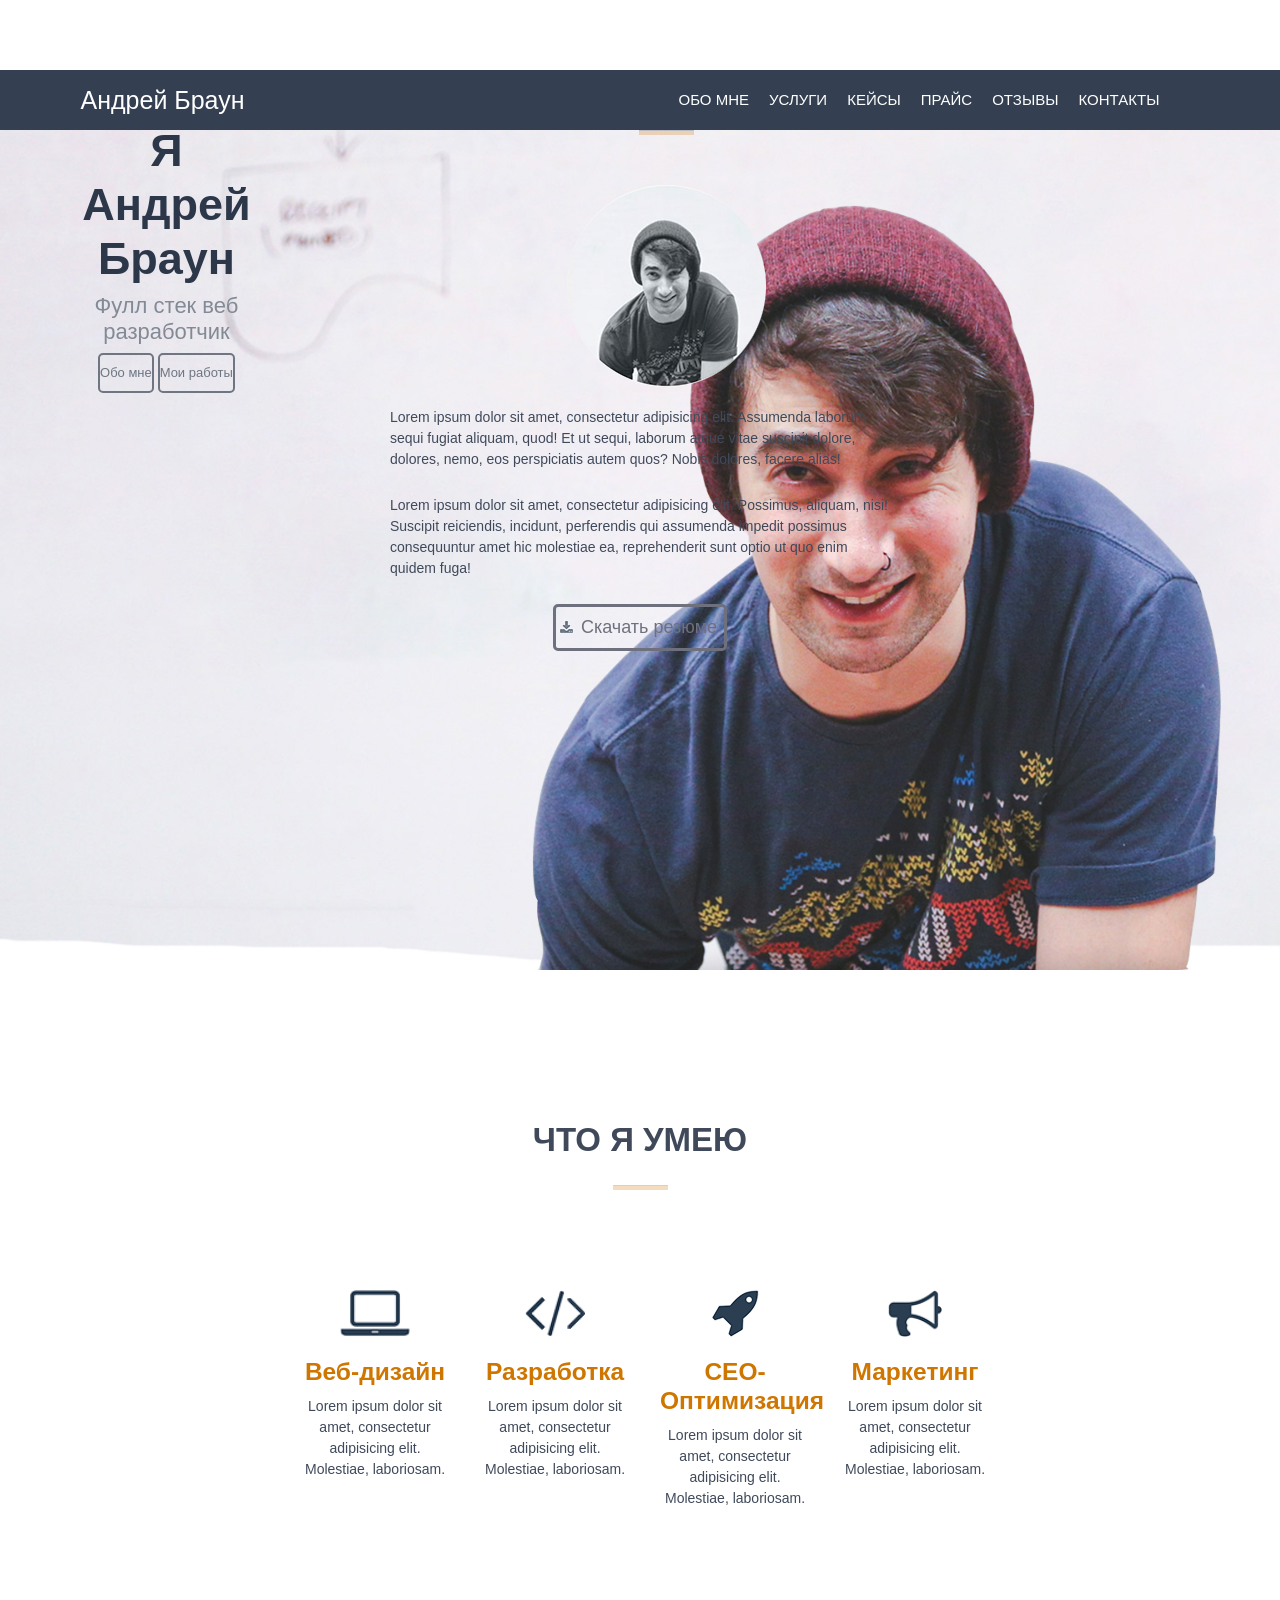
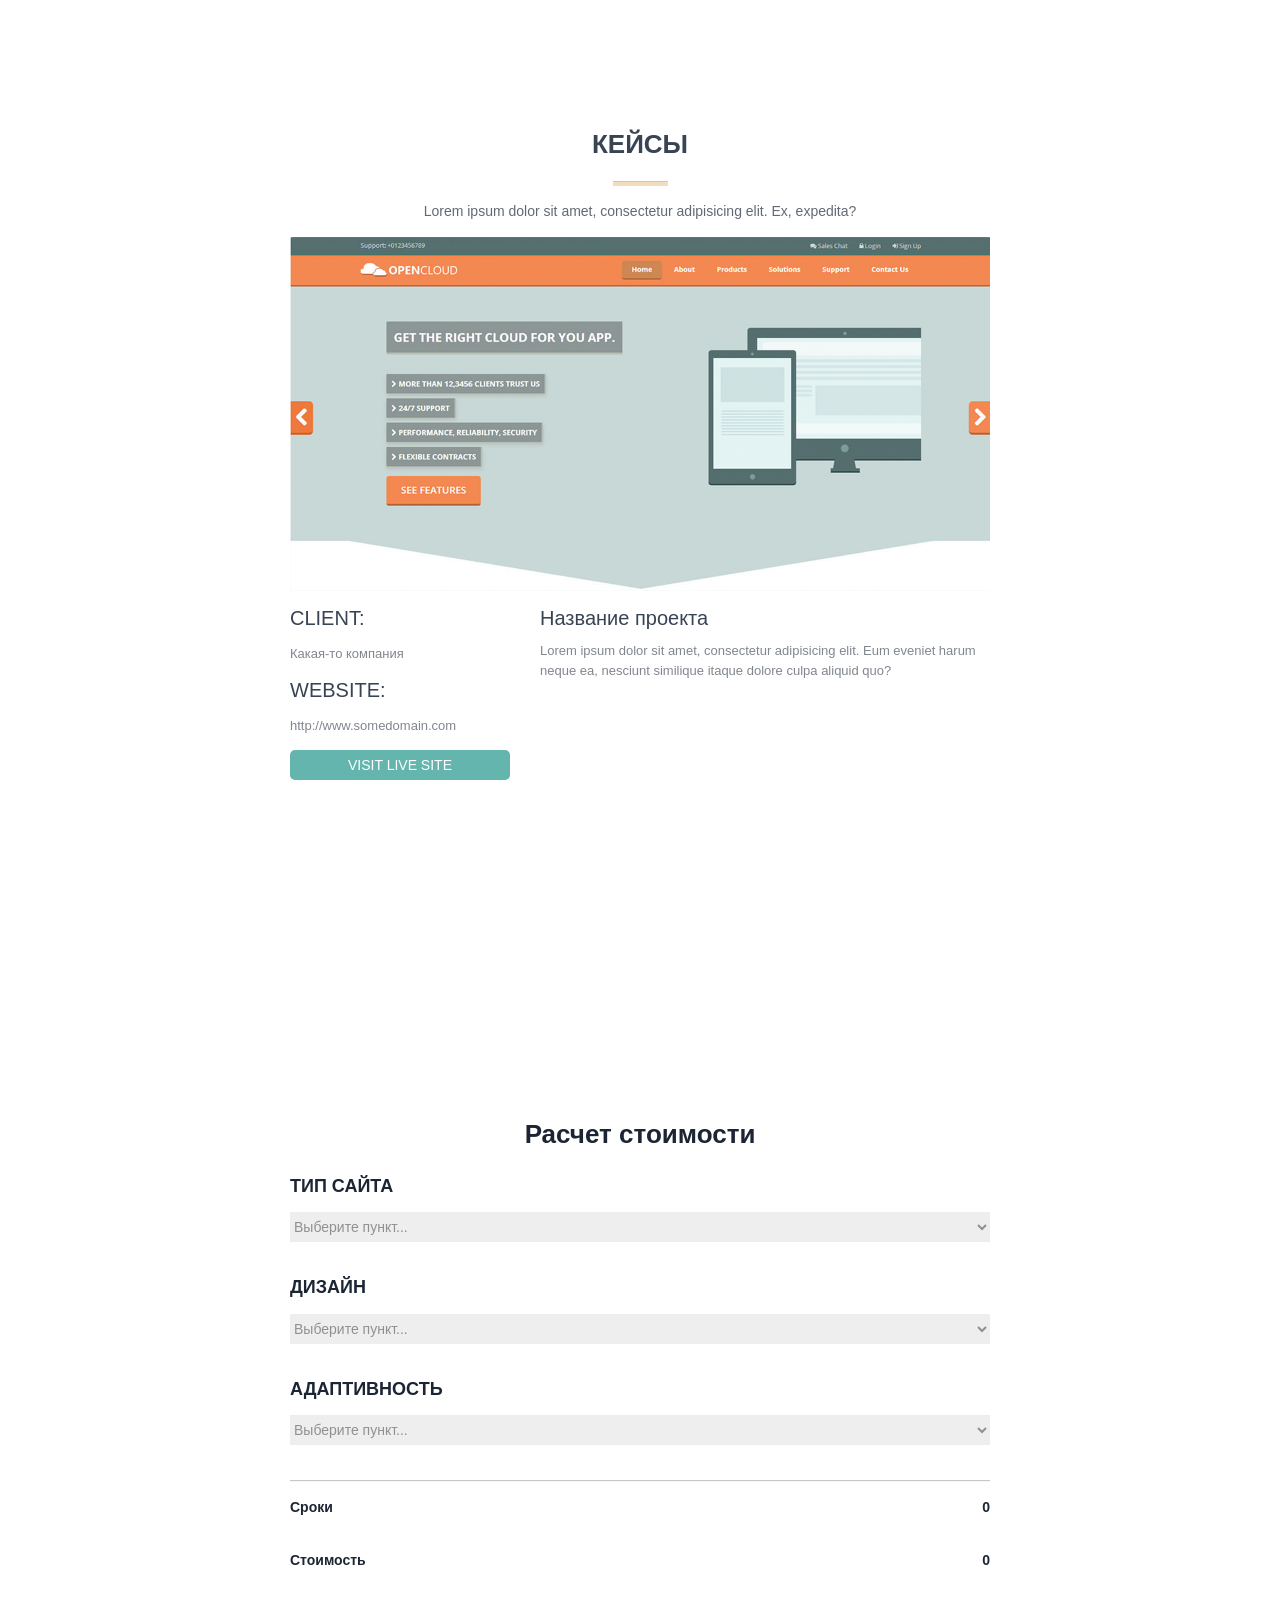
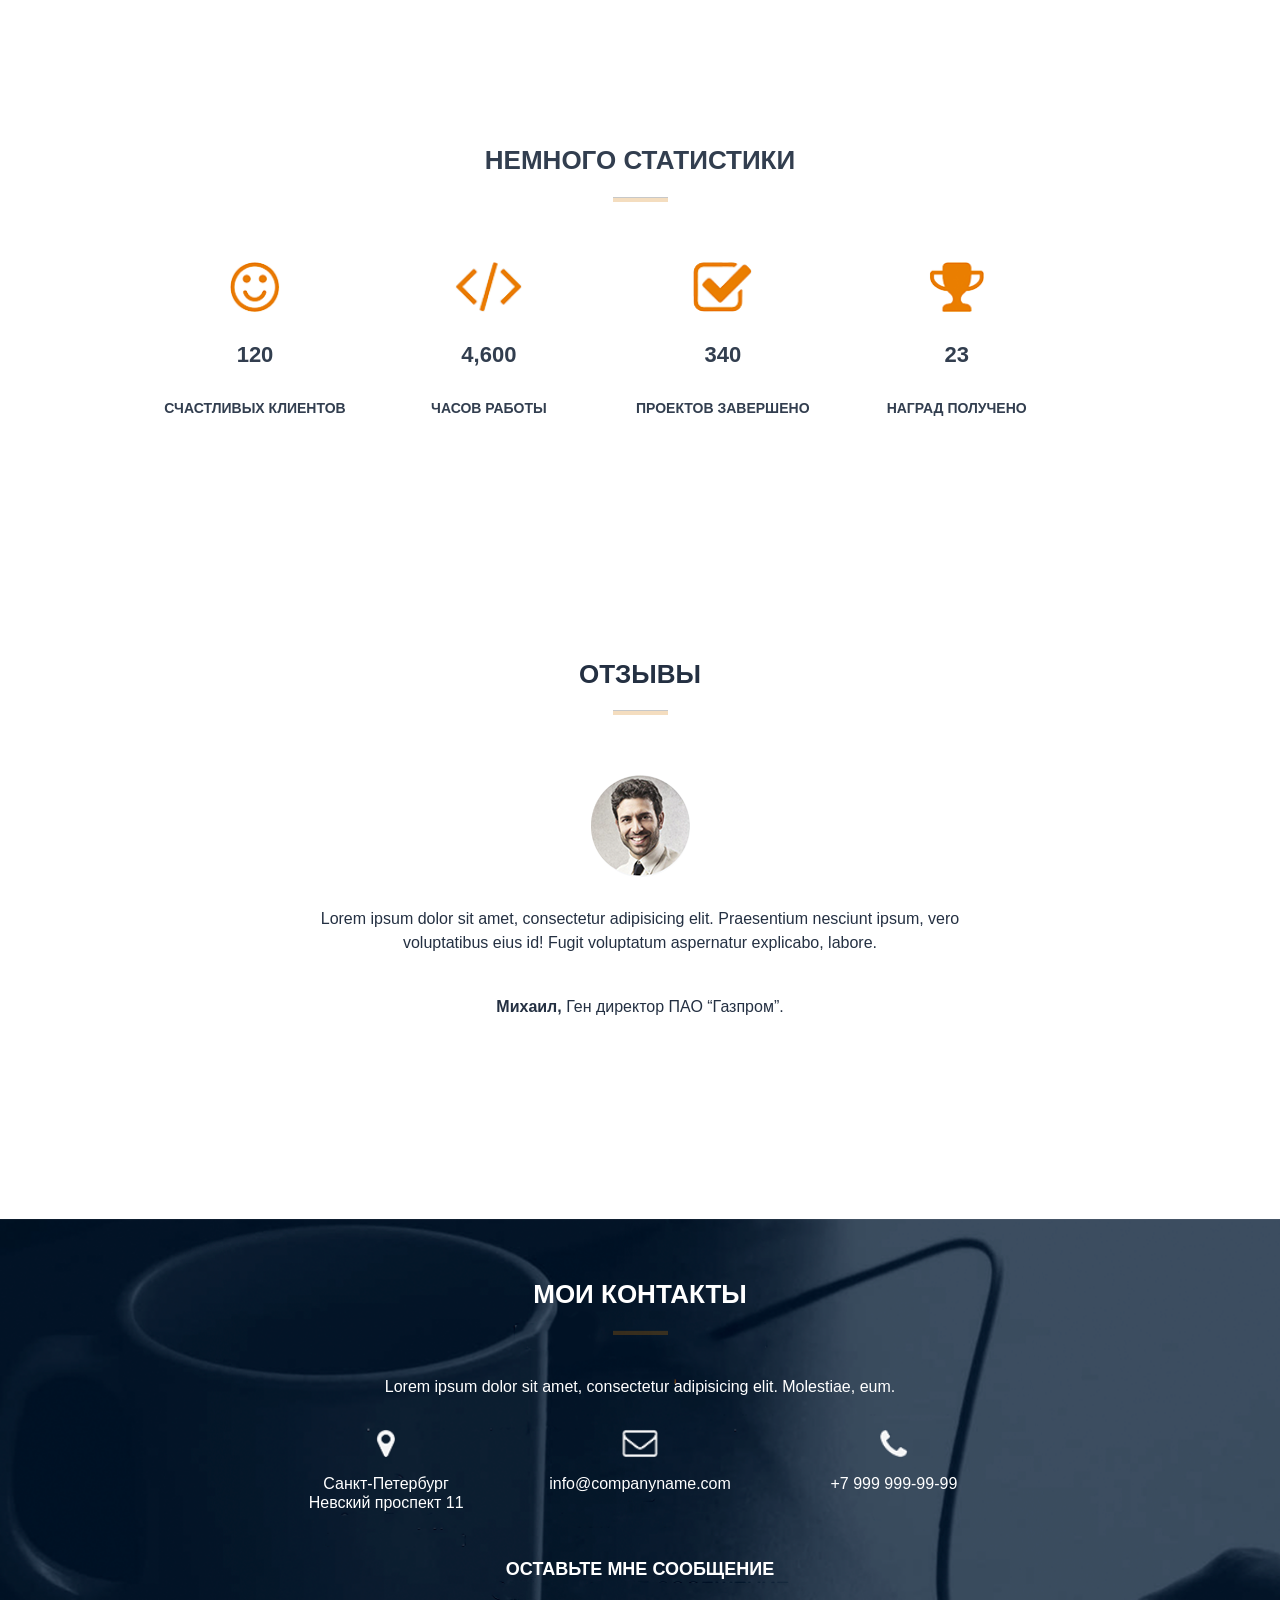
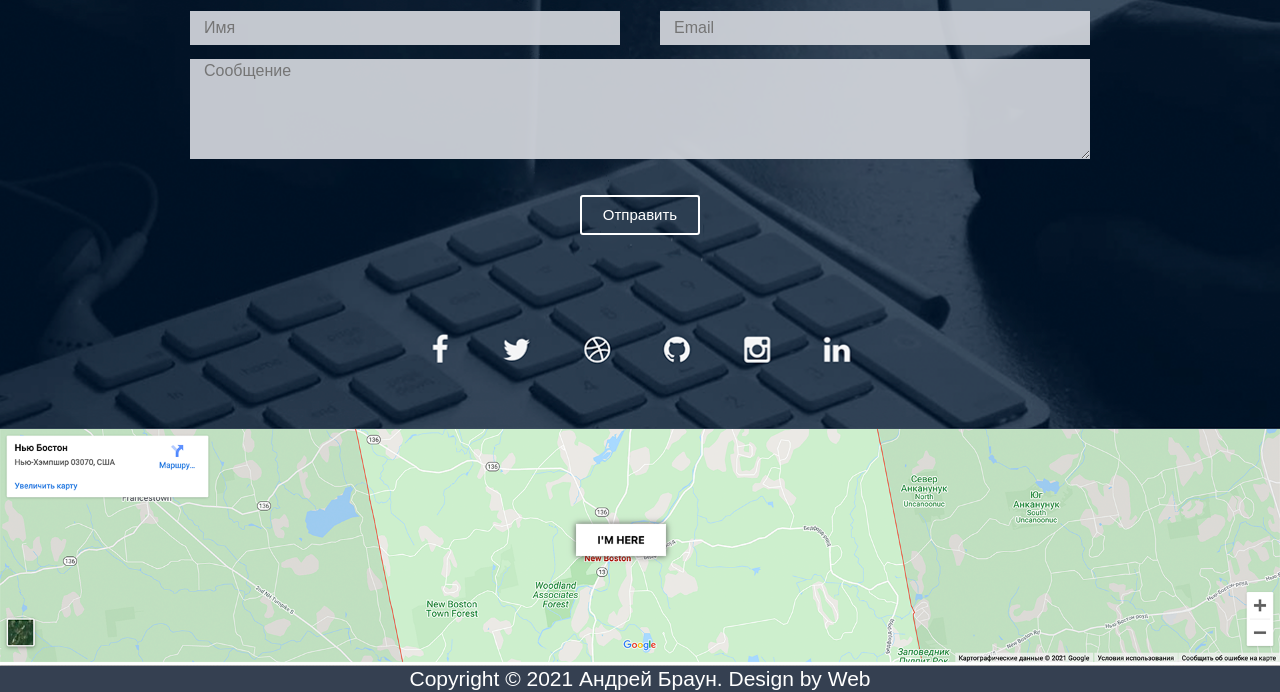
<file: src/index.html>
<!DOCTYPE html>
<html lang="en">

<head>
    <meta charset="UTF-8">
    <meta name="viewport" content="width=device-width, initial-scale=1">
    <title>Андрей Браун - Веб-разработчик </title>
    <link rel="stylesheet" href="css/reset.css">
    <link rel="stylesheet" href="css/bootstrap.min.css">
    <link rel="stylesheet" href="css/style.css">
    <link rel="stylesheet" href="https://cdnjs.cloudflare.com/ajax/libs/animate.css/4.1.1/animate.min.css"/>
</head>

<body>
    <div class="loader"> 
    <div class="sign"></div>
    </div>
   <header>
        <nav>
            <div class="container">
                <div class="row">
                    <div class="col-2">
                        <div class="logo">Андрей Браун</div>
                    </div>
                    <div class="col-6 offset-4">
                        <div class="menu">
                            <ul>
                                <li><a href="#">Обо мне</a></li>
                                <li><a href="#">Услуги</a></li>
                                <li><a href="#">Кейсы</a></li>
                                <li><a href="#">Прайс</a></li>
                                <li><a href="#">Отзывы</a></li>
                                <li><a href="#">Контакты</a></li>
                            </ul>
                        </div>
                    </div>
                </div>
            </div>
        </nav>
    </header>

       <div class="main">
           <div class="container">
               <div class="title__container animate__animated animate__heartBeat animate__delay-1s	">
                   <div class="row h-100">
                       <div class="col-6">
                           <h1>Привет <br> Я Андрей Браун</h1>
                           <h4>Фулл стек веб разработчик</h4>
                           <input type="submit" value="Обо мне">
                           <input type="submit" value="Мои работы">
                       </div>
                   </div>
               </div>
           
       </div>
    
    <div class="about_me">
        <div class="about_me_container">
            <h2>Обо мне</h2>
            <hr>
            <img src="img/boy_wb.png" alt="">
            <p>Lorem ipsum dolor sit amet, consectetur adipisicing elit. Assumenda laborum sequi fugiat aliquam, quod! Et ut sequi, laborum atque vitae suscipit dolore, dolores, nemo, eos perspiciatis autem quos? Nobis dolores, facere alias! </p>
            <p>Lorem ipsum dolor sit amet, consectetur adipisicing elit. Possimus, aliquam, nisi! Suscipit reiciendis, incidunt, perferendis qui assumenda impedit possimus consequuntur amet hic molestiae ea, reprehenderit sunt optio ut quo enim quidem fuga!</p>
            <input type="submit" value="Скачать резюме">
        </div>
    </div>

    <div class="skills">
        <div class="skills_container">
            <h2>Что я умею</h2>
            <hr>
            <div class="skills_item skills_item1">
                <img src="img/laptop.png" alt="">
                <h3>Веб-дизайн</h3>
                <p>Lorem ipsum dolor sit amet, consectetur adipisicing elit. Molestiae, laboriosam.</p>
            </div>
            <div class="skills_item">
                <img src="img/sign.png" alt="">
                <h3>Разработка</h3>
                <p>Lorem ipsum dolor sit amet, consectetur adipisicing elit. Molestiae, laboriosam.</p>
            </div>
            <div class="skills_item">
                <img src="img/rocket.png" alt="">
                <h3>CEO-Оптимизация</h3>
                <p>Lorem ipsum dolor sit amet, consectetur adipisicing elit. Molestiae, laboriosam.</p>
            </div>
            <div class="skills_item">
                <img src="img/speaker.png" alt="">
                <h3>Маркетинг</h3>
                <p>Lorem ipsum dolor sit amet, consectetur adipisicing elit. Molestiae, laboriosam.</p>
            </div>
            <div class="clear"></div>
        </div>
    </div>

    <div class="cases">
        <div class="cases_container">
            <h2>Кейсы</h2>
            <hr>
            <p class="description">Lorem ipsum dolor sit amet, consectetur adipisicing elit. Ex, expedita?</p>
            <img src="img/screenshot.png" alt="">
            <div class="description_left">
                <h4>Client:</h4>
                <p>Какая-то компания</p>
                <h4>Website:</h4>
                <p>http://www.somedomain.com</p>
                <input type="submit" value="Visit live site">
            </div>
            <div class="description_right">
                <h4>Название проекта</h4>
                <br>
                <p>Lorem ipsum dolor sit amet, consectetur adipisicing elit. Eum eveniet harum neque ea, nesciunt similique itaque dolore culpa aliquid quo?</p>
            </div>
        </div>
    </div>

    <div class="calculation">
        <div class="calculation_container">
            <h2>Расчет стоимости</h2>
            <div class="calculation_inner">
                <h3>Тип сайта</h3>
                <select class="my-select" name="list" id="list">
                    <option value="select">Выберите пункт...</option>
                    <option value="opt_n">Опция</option>
                </select>
                <h3>Дизайн</h3>
                <select class="my-select" name="list" id="list">
                    <option value="select">Выберите пункт...</option>
                    <option value="opt_n">Опция</option>
                </select>
                <h3>Адаптивность</h3>
                <select class="my-select" name="list" id="list">
                    <option value="select">Выберите пункт...</option>
                    <option value="opt_n">Опция</option>
                </select>
                <hr>
                <div class="calculation_footer">
                    <div class="date">
                        <p class="text">Сроки</p>
                        <p class="digit">0</p>
                        <div class="clear"></div>
                    </div>
                    <div class="price">
                        <p class="text">Стоимость</p>
                        <p class="digit">0</p>
                        <div class="clear"></div>
                    </div>
                </div>
            </div>
        </div>
    </div>

    <div class="statistic">
        <div class="statistic_container">
            <h2>Немного статистики</h2>
            <hr>
            <div class="statistic_item">
                <img src="img/smile.png" alt="">
                <h3>120</h3>
                <p>Счастливых клиентов</p>
            </div>
            <div class="statistic_item">
                <img src="img/sign_orange.png" alt="">
                <h3>4,600</h3>
                <p>Часов работы</p>
            </div>
            <div class="statistic_item">
                <img src="img/check.png" alt="">
                <h3>340</h3>
                <p>Проектов завершено</p>
            </div>
            <div class="statistic_item">
                <img src="img/cup.png" alt="">
                <h3>23</h3>
                <p>Наград получено</p>
            </div>
        </div>
    </div>

    <div class="review">
        <div class="review_container">
            <h2>Отзывы</h2>
            <hr>
            <img src="img/man.png" alt="">
            <p class="review-text">Lorem ipsum dolor sit amet, consectetur adipisicing elit. Praesentium nesciunt ipsum, vero voluptatibus eius id! Fugit voluptatum aspernatur explicabo, labore.</p>
            <p class="review_author"> <b>Михаил,</b> Ген директор ПАО “Газпром”.
            </p>
        </div>
    </div>

    <div class="contacts">
        <div class="contacts_container">
            <h2>Мои контакты</h2>
            <hr>
            <p class="contacts_subscription">Lorem ipsum dolor sit amet, consectetur adipisicing elit. Molestiae, eum.</p>
            <div class="contacts_data">
                <div class="contacts_item">
                    <img src="img/geolocation.png" alt="">
                    <h4>Санкт-Петербург <br>Невский проспект 11</h4>
                </div>
                <div class="contacts_item">
                    <img src="img/mail.png" alt="">
                    <h4>info@companyname.com</h4>
                </div>
                <div class="contacts_item">
                    <img src="img/phone.png" alt="">
                    <h4>+7 999 999-99-99</h4>
                </div>
            </div>
            <h3>Оставьте мне сообщение</h3>
            <form action="s">
                <div class="contacts_inputs">
                    <input type="text" name="имя" placeholder="Имя">
                    <input class="input2" type="text" name="почта" placeholder="Email">
                </div>
                <textarea name="s" id="s" placeholder="Сообщение"></textarea>
                <input class= "input3" type="submit" value="Отправить">
            </form>
        </div>
    </div>

    <div class="maps">
        <img src="img/map.png" alt="">
    </div>

    <footer>
        <h4>Copyright © 2021 Андрей Браун. Design by Web</h4>
    </footer>
    </div>
    
</body>

</html>
</file>
<file: src/css/style.css>
/*
:root {
    --orange: #d17700;
    --blue: #344051;
}

.loader {
    width: 100%;
    height: 100%;
    background-color: #fff;
    display: flex;
    align-items: center;
    justify-content: center
}

.loader .sign {
    width: 100px;
    height: 100px;
    border: 7px solid  rgba(209,119,0, 0.6);
    border-radius: 50%;
    margin: auto auto;
    border-left-color: rgba(209,119,0, 1);
    animation: loader 1s linear infinite;
}

@keyframes loader {
    from {}
    to {
        transform: rotate(360deg);
    }
}
*/

body{
    font-family: Arial, sans-serif;
}

header {
    position: fixed;
    z-index: 100;
    width: 100%;
}

nav{
    width: 100%;
    height: 60px;
    background: #344051;
    left: 0;
}

.logo{
    float: left;
    color: #fff;
    font-size: 25px;
    line-height: 60px;
    transition-duration: 0.3s;
    transform: scale(1);
}

.menu{
    float: left;    
}

.menu li{
    float: left;
    font-size: 15px;
    color: #fff;
    line-height: 60px;
    padding-right: 20px;
    text-transform: uppercase;
}

.menu li a{
    text-decoration: none;
    color: white;
    transition-duration: 0.3s;
    transform: scale(1);
    display: inline-block;
}

.main {
    width: 100%;
    height: 100%;
    background: url(../img/boy.png) 90% 100%/auto 85% no-repeat, url(../img/bg.jpg) center/cover no-repeat;
}

.title__container {
    float: left;
/*    margin: 200px 0px 0px 100px;*/
    color: #2c384a;
    text-align: center;
}

.title__container h1 {
    font-size: 45px;
    font-weight: bold;
     -webkit-animation: move 2s;
    -o-animation: move 2s;
    animation: move 2s;
    
}

.title__container h4 {
/*    margin-top: 40px;*/
    font-size: 22px;
    color: #828a95;
}

.title__container input {
    height: 40px;
    text-align: center;
    border: 2px solid #6d7682;
    color: #6d7682;
    background: none;
    border-radius: 5px;
    font-size: 13px;
/*
    padding: 0px 16px;
    margin: 58px 14px 0px 14px;
*/
    transition-duration: 0.3s;
}

.about_me {
    height: 100%;
}

.about_me_container h2 {
    text-align: center;
    color: #263244;
    width: 200px;
    font-size: 33px;
    margin: 70px auto 20px auto;
    text-transform: uppercase;
    font-weight: bold;
}

.about_me_container {
    text-align: center;
    width: 500px;
    margin: 0 auto;
}


.about_me_container hr {
    height: 5px;
    width: 55px;
    background: #d17700;
    margin: 0 auto 30px;
}

.about_me_container img{
    display: block;
    margin: 50px auto 20px auto;
}

.about_me_container p {
    text-align: left;
    font-size: 14px;
    margin-bottom: 25px;
    color: #3f495a;
}

.about_me_container input {
    font-size: 18px;
    color: #6f707e;
    border: 3px solid #6f707e;
    padding-left: 20px;
    padding: 7px 7px 7px 25px;
    border-radius: 5px;
    background: url(../img/icon.png) 2% 50% no-repeat;
}

.skills {
    background: url(../img/bg2.png) center/cover no-repeat fixed;
}

.skills_container {
    width: 800px;
    margin: 0 auto;
    color: #3f495a;
    padding-top: 110px;
    padding-bottom: 96px;
}

.skills_container h2 {
    font-size: 33px;
    text-transform: uppercase;
    color: #3f495a;
    font-weight: bold;
    text-align: center;
    margin-bottom: 25px;
    padding-top: 40px;
}

.skills_container hr {
    height: 5px;
    width: 55px;
    background: #d17700;
    margin: 0 auto 30px;
}

.skills_item {
    margin: 70px 15px 0 15px;
    float: left;
    width: 150px;
    text-align: center;
}

.skills_item1 {
    margin-left: 60px;
}

.clear {
    clear: left;
}

.skills_item h3 {
    color: #cf7600;
    font-weight: bold;
    margin-bottom: 10px;
}

.skills_item img {
    margin-bottom: 20px;
    height: 47px;
}

.cases {
    height: 100%;
    padding-top: 10px;
    padding-bottom: 10px;
}

.cases_container {
    width: 700px;
    margin: 0 auto;
}

.cases_container h2 {
    text-align: center;
    font-size: 26px;
    font-weight: bold;
    margin: 0 auto 15px;
    padding-bottom: 5px;
    text-transform: uppercase;
    color: #384354;
    margin-top: 100px;
}

.cases_container hr {
    height: 5px;
    width: 55px;
    background: #d17700;
    margin: 0 auto 15px;  
}

.cases_container .description {
    text-align: center;
    font-size: 14px;
    margin-bottom: 15px;
    color: #626976;
}

.cases_container img {
    width: 100%;
    margin-bottom: 15px;
    height: auto;
}

.description_left {
    width: 220px;
    float: left;
    margin-right: 30px;
}

.description_left h4 {
    color: #384354;
    font-size: 20px;
    text-transform: uppercase;
}

.description_left p {
    font-size: 13px;
    color: #81868f;
    margin: 14px 0;
}

.description_right h4 {
    float: left;
}

.description_left input {
    margin-top: 15px;
    display: block;
    width: 100%;
    background: #63b5ae;
    height: 30px;
    line-height: 30px;
    text-align: center;
    color: white;
    font-size: 14px;
    border-radius: 5px;
    text-transform: uppercase;
}

.description_right h4 {
    color: #384354;
    font-size: 20px;
}

.description_right p {
    text-align: left;
    font-size: 13px;
    color: #81868f;
    margin: 14px 0;
}

.calculation_container {
    width: 700px;
    margin: 0 auto;
}

.calculation_container h2 {
    text-align: center;
    font-size: 26px;
    font-weight: bold;
    margin: 50px auto 15px;
    padding-bottom: 5px;
    color: #1c2534;
    margin-top: 200px;
}

.calculation_inner h3 {
    color: #1c2534;
    text-transform: uppercase;
    font-size: 18px;
    margin-bottom: 15px;
    margin-top: 20px;
    font-weight: bold;
}

.calculation_inner select {
    margin-bottom: 15px;
}

.my-select {
    width: 100%;
    height: 30px;
    background: #eee;
    color: #909090;
}

.calculation_container hr {
    background: #d1d1d1;
    height: 2px;
    margin-top: 20px;
    margin-bottom: 15px;
}

.date, .price {
    margin-bottom: 18px;
    font-size: 14px;
    color: #1c2534;
    font-weight: bold;
}

.calculation_footer .text {
    float:left;
}

.calculation_footer .digit {
    float: right;
}

.statistic {
    background: url(../img/bg3.png) center/cover fixed no-repeat;
    margin-top: 100px;
    margin-bottom: 100px;
}

.statistic_container {
    width: 1000px;
    margin: 0 auto;
}

.statistic_container h2 {
    font-size: 26px;
    text-align: center;
    color: #323e4f;
    font-weight: bold;
    margin: 50px auto 15px;
    padding-bottom: 5px;
    padding-top: 60px;
    text-transform: uppercase;
}

.statistic_container hr {
    height: 5px;
    width: 55px;
    background: #d17700;
    margin: 0px auto 60px; 
}

.statistic_item {
    display: inline-block;
    width: 230px;
    text-align: center;
}

.statistic_item img {
    height: 50px;
}

.statistic_item h3 {
    color: #323e4f;
    font-weight: 900;
    text-align: center;
    font-size: 22px;
    margin: 30px auto 30px;
}

.statistic_item p {
    color: #323e4f;
    text-transform: uppercase;
    font-size: 14px;
    text-align: center;
    margin-bottom: 80px;
    font-weight: 600;
}

.review {
    text-align: center;
}

.review_container {
    width: 700px;
    margin: 0 auto;
}

.review_container h2 {
    color: #243042;
    font-size: 26px;
    text-transform: uppercase;
    text-align: center;
    font-weight: bold;
    padding-bottom: 5px;
    padding-top: 60px;
    margin: 50px auto 15px;
}

.review_container hr {
    height: 5px;
    width: 55px;
    background: #d17700;
    margin: 0px auto 60px; 
}

.review_container img {
    margin-bottom: 30px;
}

.review_container p {
    color: #243042;
    font-size: 16px;
}

.review-text {
    margin-bottom: 40px;
}

.review_author {
    margin-bottom: 200px;
}

.contacts{
    background: url(../img/bg4.png) center/cover no-repeat;
    height: 810px;
}

.contacts_container {
    width: 900px;
    margin: 0 auto;
}

.contacts_container h2 {
    color: #fff;
    font-size: 26px;
    text-transform: uppercase;
    text-align: center;
    font-weight: bold;
    padding-bottom: 5px;
    padding-top: 60px;
    margin: 50px auto 15px;
}

.contacts_container hr {
    height: 5px;
    width: 55px;
    background: #d17700;
    margin: 0px auto 40px; 
}

.contacts_subscription {
    text-align: center;
    color: #fff;
    font-size: 16px;
    margin-bottom: 30px;
}

.contacts_data {
    width: 900px;
    height: 100px;
    margin: 0 auto;
    text-align: center;
}

.contacts_item {
    display: inline-block;
    margin: 0 auto;
    text-align: center;
    width: 250px;
    height: 70px;
    vertical-align: middle;
}

.contacts_item img {
    height: 29px;
    margin-bottom: 16px;
}

.contacts_item h4 {
    color: #fff;
    text-align: center;
    font-size: 16px;
}

.contacts_container h3 {
    text-align: center;
    text-transform: uppercase;
    font-size: 18px;
    color: #fff;
    margin: 30px auto;
    font-weight: bold;
}

.contacts_inputs input {
    display: block;
    width: 430px;
    float: left;
    height: 34px;
    padding-left: 14px;
    margin-bottom: 14px;
    background: rgba(210, 214, 220, 0.93);
    font-size: 16px;
}

.contacts_inputs .input2 {
    float: right;
}

.contacts_container textarea {
    width: 100%;
    height: 100px;
    background: rgba(210, 214, 220, 0.93);
    font-size: 16px;
    padding-left: 14px;
}

.contacts_container input[type="submit"] {
    display: block;
    margin: 30px auto;
    width: 120px;
    line-height: 36px;
    border-radius: 3px;
    font-size: 15px;
    background: none;
    border: 2px solid #fff;
    color: #fff;
}

.maps img {
    display: block;
    width: 100%;
}

footer {
    background: #354051;
    line-height: 100px;
    text-align: center;
    color: #fff;
    font-size: 13px; 
}

.logo:hover {
    color: #d17700;
    transform:scale(1.1);
}

.logo:active {
    color: #d17700;
    transform: scale(0.9);
}

.menu li a:visited {
    color: white;
}

.menu li a:hover {
    color: #d17700;
    transform: scale(1.1);
}

.menu li a:active {
    color: #d17700;
    transform: scale(0.9);
}

.title__container input {
    transition-duration: 0.3s;
    transform: scale(1);
}

.title__container input:hover {
    color: white;
    background-color: #d17700;
    border-color: #d17700;
    transform: scale(1.1);
}

.title__container input:active {
    color: white;
    background-color: #d17700;
    transform: scale(0.9);
}

@keyframes move {
    from{
       opacity: 0; 
    }
    to{
        opacity: 1;
    }
}

.about_me_container input {
    transform: scale(1);
    transition-duration: 0.3s;
}

.about_me_container input:hover {
    border: 3px solid #d17700;
    transform: scale(1.1);
}

.about_me_container input:active {
     transform: scale(0.9);
}

.about_me_container img {
    transform: scale(1);
    transition-duration: 0.3s;
}

.about_me_container img:hover {
    transform: scale(1.1);
}

.skills_item {
    transform: scale(1);
    transition-duration: 0.3s;
}

.skills_item:hover {
    transform: scale(1.1);
}

.description_left input {
    transform: scale(1);
    transition-duration: 0.3s;
}

.description_left input:hover {
    transform: scale(1.1);
    background-color: #fff;
    color: #63b5ae;
    border: 2px solid #63b5ae;
    line-height: inherit;
}

.description_left input:active {
    transform: scale(0.9);
}

.statistic_item {
    transform: scale(1);
    transition-duration: 0.3s;
}

.statistic_item:hover {
    transform: scale(1.1);
}

.review_container img {
    transform: scale(1);
    transition-duration: 0.3s;
}

.review_container img:hover {
     transform: scale(1.1);
}

.contacts_item {
    transform: scale(1);
    transition-duration: 0.3s;
}

.contacts_item:hover {
    transform: scale(1.1);
}

input.input3 {
    transform: scale(1);
    transition-duration: 0.3s;
}

input.input3:hover {
    transform: scale(1.1);
}

input.input3:active {
    transform: scale(0.9);
    background-color: #d17700;
    border-color: #d17700;
}
</file>
